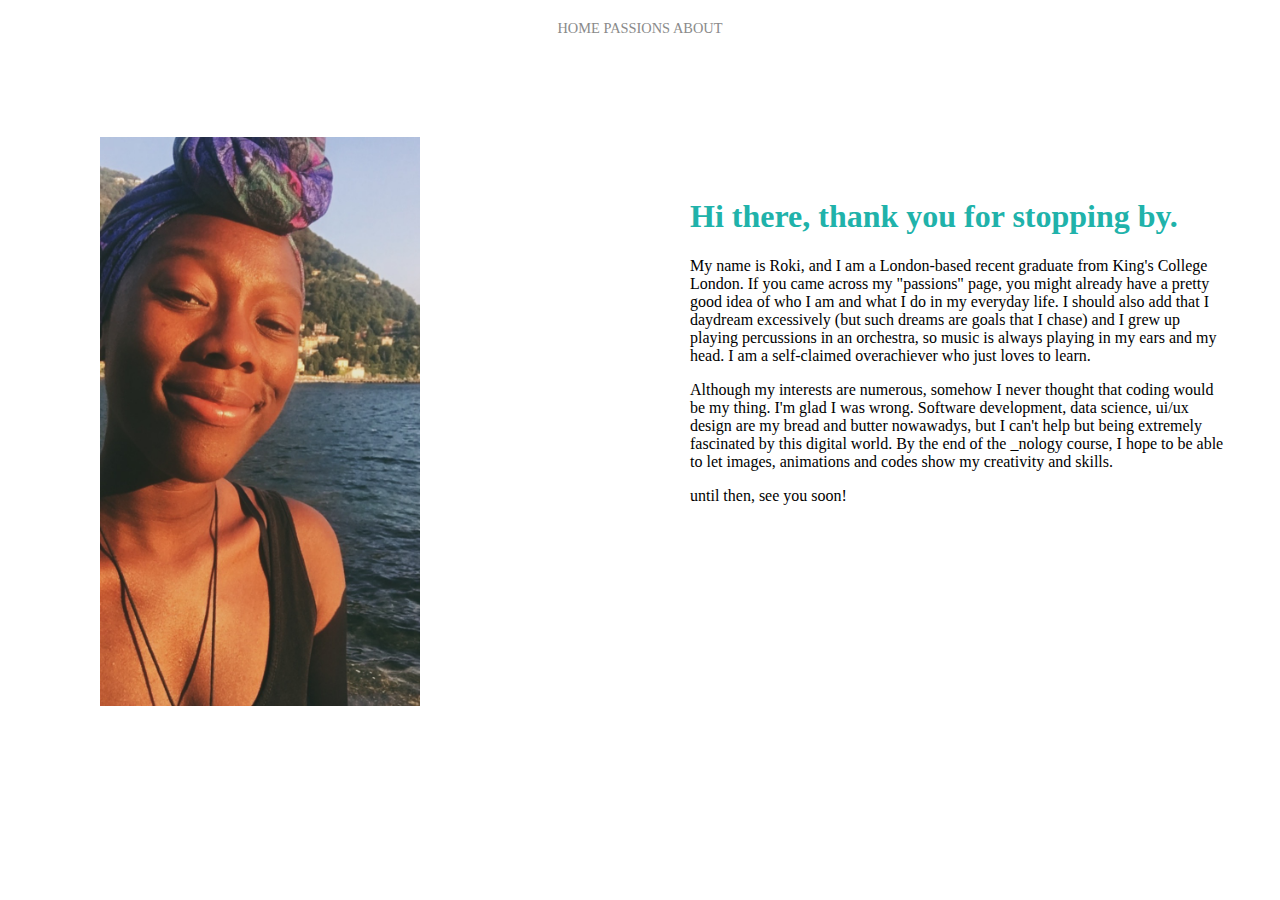
<file: about.html>
<!DOCTYPE html>
<html>

<head>
    <meta charset="utf-8" />
    <title>rokiseydi.com/about</title>
    <link rel="stylesheet" href="styles.css">
</head>

<body>
    <div class="container">
        <div class="nav-bar">
            <div class="left-side">
                <div class="nav-link-bar">
                    <a href="index.html">Home</a>
                    <a href="passions.html">Passions</a>
                    <a href="about.html">About</a>

                </div>
            </div>
        </div>
    </div>


    <div class="content-wrapper">
        <div class="two-column-wrapper">
            <div class="profile-image-wrapper">
                <img src="./images/profile.jpg">

            </div>
            <div class="profile-content-wrapper">
                <h1> Hi there, thank you for stopping by.</h1>
                <p> My name is Roki, and I am a London-based recent graduate from King's College London. If you came across my "passions" page, you might already have a pretty good idea of who I am and what I do in my everyday life. I should also add that
                    I daydream excessively (but such dreams are goals that I chase) and I grew up playing percussions in an orchestra, so music is always playing in my ears and my head. I am a self-claimed overachiever who just loves to learn.
                </p>
                <p> Although my interests are numerous, somehow I never thought that coding would be my thing. I'm glad I was wrong. Software development, data science, ui/ux design are my bread and butter nowawadys, but I can't help but being extremely fascinated
                    by this digital world. By the end of the _nology course, I hope to be able to let images, animations and codes show my creativity and skills.

                </p>
                <p> until then, see you soon! </p>

            </div>
        </div>

</body>

</html>
</file>
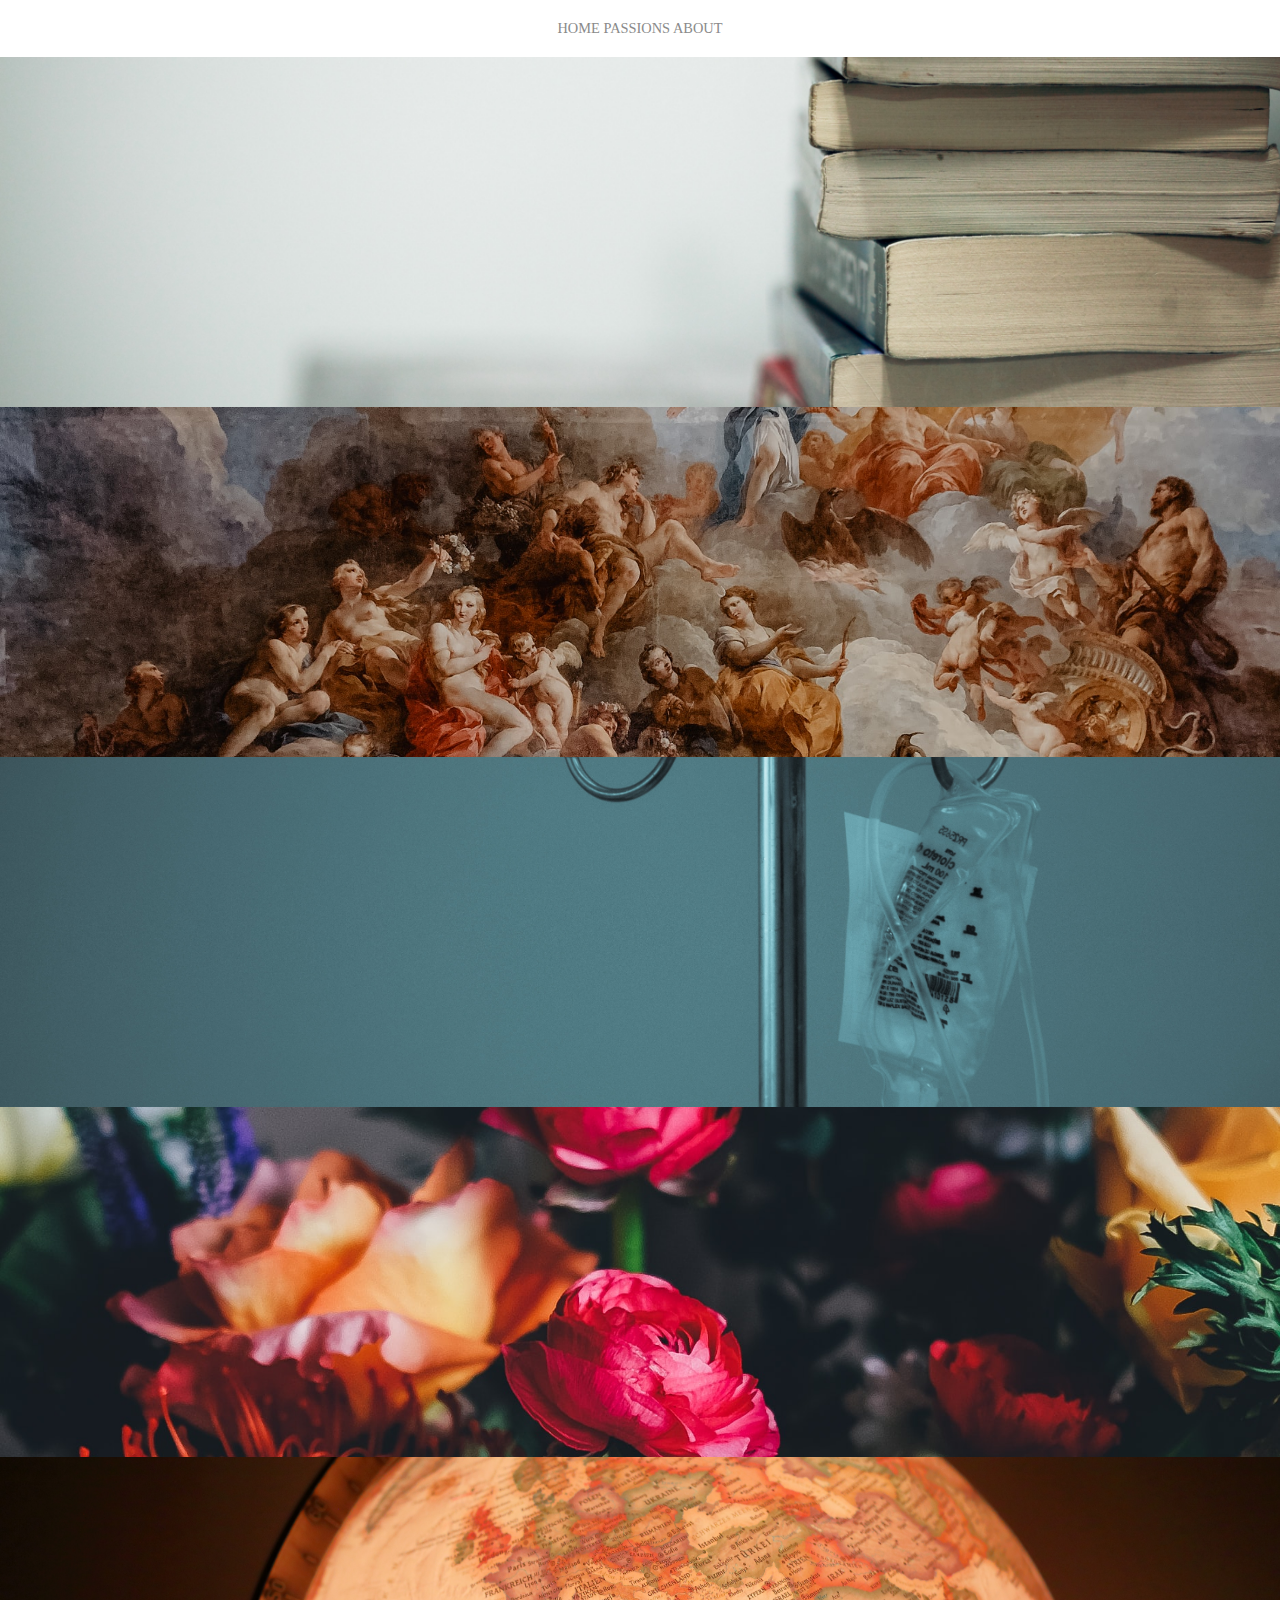
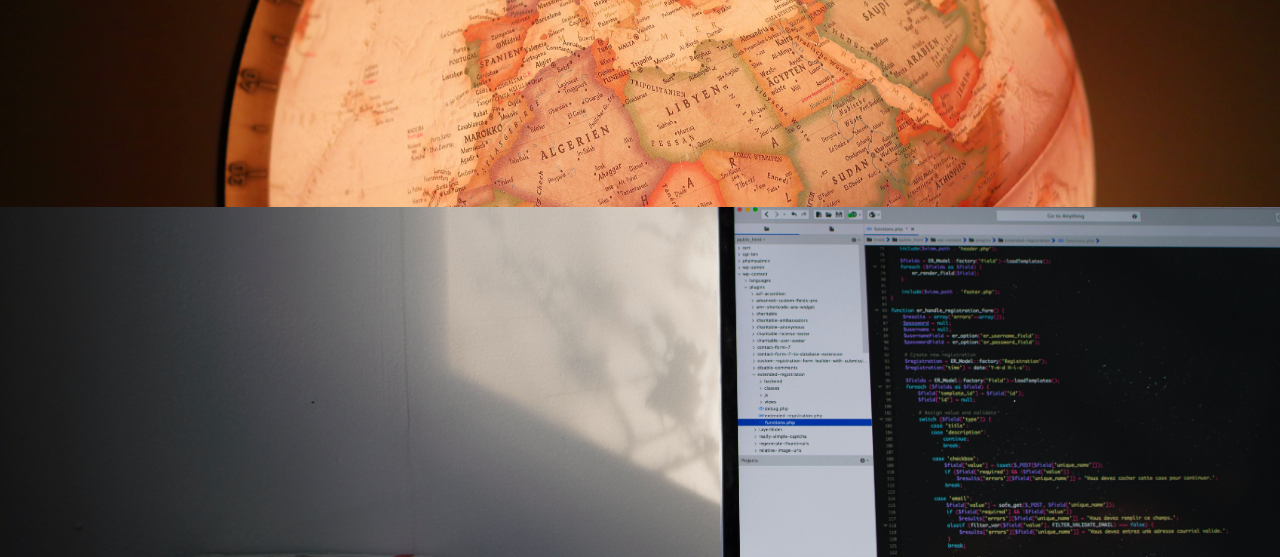
<file: passions.html>
<!DOCTYPE html>
<html>

<head>
    <meta charset="utf-8" />
    <title>rokiseydi.com/passions</title>
    <link rel="stylesheet" href="styles.css">
</head>

<body>
    <div class="container">
        <div class="nav-bar">
            <div class="left-side">
                <div class="nav-link-bar">
                    <a href="index.html">Home</a>
                    <a href="passions.html">Passions</a>
                    <a href="about.html">About</a>

                </div>
            </div>
        </div>
    </div>


    <div class="content-wrapper">
        <div class="portfolio-items-wrapper">
            <div class="portfolio-item-wrapper">
                <div class="portfolio-img-background" style="background-image:url(./images/image1.jpg)"></div>

                <div class="img-text-wrapper">




                    <div class="subtitle"> When reality gets overwhealming, I find solance in books. I admit that I spend way too much money on them, but there's nothing like the scent of old books, and the excitement that comes with owning new ones
                    </div>

                </div>
            </div>




            <div class="portfolio-items-wrapper">
                <div class="portfolio-item-wrapper">
                    <div class="portfolio-img-background" style="background-image:url(./images/image2.jpg)"></div>

                    <div class="img-text-wrapper">



                        <div class="subtitle">When the world gets ugly, I find beauty in the arts. I have a diploma in textile and graphic design, and I love drawing and painting. If I could duplicate myself, I'd probably pursue this field as a career</div>

                    </div>
                </div>
            </div>

            <div class="portfolio-items-wrapper">
                <div class="portfolio-item-wrapper">
                    <div class="portfolio-img-background" style="background-image:url(./images/image3.jpg)"></div>
                    <div class="img-text-wrapper">




                        <div class="subtitle">When I witness suffering, I admire those who are there to cure. Healthcare is a deep passion of mine. I am especially interested in global health, digital health and medical anthropology </div>

                    </div>


                </div>

                <div class="portfolio-items-wrapper">
                    <div class="portfolio-item-wrapper">
                        <div class="portfolio-img-background" style="background-image:url(./images/image4.jpg)"></div>
                        <div class="img-text-wrapper">



                            <div class="subtitle"> When I think of divine creations, I think of flowers. I am a sucker for flowers and nature. As a child I dreamt of living in a house by a lake somewhere in Canada, surrounded by trees. ...To be fair, it's still a dream on mine
                            </div>
                        </div>
                    </div>

                    <div class="portfolio-items-wrapper">
                        <div class="portfolio-item-wrapper">
                            <div class="portfolio-img-background" style="background-image:url(./images/image5.jpg)"></div>
                            <div class="img-text-wrapper">



                                <div class="subtitle"> When I want to learn, I travel. "I catch flies, not feelings" better describes my current situation. I lived in different countries and continents, and I believe that I am the person I am today because of it
                                </div>


                            </div>
                        </div>

                        <div class="portfolio-items-wrapper">
                            <div class="portfolio-item-wrapper">
                                <div class="portfolio-img-background" style="background-image:url(./images/image6.jpg)"></div>
                                <div class="img-text-wrapper">






                                    <div class="subtitle">When I want to be challenged, I code. Coding has become my most recent interest: who would have thought? I enjoy figuring out ways to create something, the ability to be creative and yet technical, and the satisfaction
                                        that comes with doing a good job. I am beyond excited to see what I will be capable of in a couple of months from now </div>

                                </div>

                            </div>
                        </div>
                    </div>

</body>

<script>
    const portfolioItems = document.querySelectorAll('.portfolio-item-wrapper')

    portfolioItems.forEach(portfolioItem => {
        portfolioItem.addEventListener('mouseover', () => {
            portfolioItem.childNodes[1].classList.add('img-darken')
        })
        portfolioItem.addEventListener('mouseout', () => {
            portfolioItem.childNodes[1].classList.remove('img-darken')
        })
    })
</script>

</html>
</file>
<file: styles.css>
/* main styles*/
    
    body {
        margin: 0px;
    }
    
    .container {
        display: grid;
        grid-template-columns: 1fr;
    }
    
    .second-container {
        height: 100vh;
        align-items: center;
        justify-content: center;
        display: flex;
    }
    
    .second-container p {
        color: lightskyblue;
        font-size: 3rem;
        font-weight: bold;
        letter-spacing: 0.1rem;
        text-align: center;
        text-transform: uppercase;
        overflow: hidden;
        padding: 0.5rem;
    }
    
    .second-container p span.typed-text {
        font-weight: bold;
        color: lightslategrey;
    }
    
    .second-container p span.cursor {
        display: inline-block;
        width: 3px;
        background-color: white;
        margin-left: 0.1rem;
        animation: blink 1s infinite;
    }
    
    .second-container p span.cursor.typing {
        animation: none;
    }
    
    @keyframes blink {
        0% {
            background-color: #ccc;
        }
        49% {
            background-color: #ccc;
        }
        50% {
            background-color: transparent;
        }
        59% {
            background-color: transparent;
        }
        100% {
            background-color: #ccc;
        }
    }
    /* nav styles*/
    
    .nav-bar {
        word-spacing: 350%;
        display: flex;
        justify-content: space-evenly;
        padding: 20px;
    }
    
    .nav-bar>.left-side>div {
        font-size: 0.9em;
        text-transform: uppercase;
    }
    
    .nav-link-bar a {
        color: #8a8a8a;
        text-decoration: none;
        transition: color 0.5s;
    }
    
    .nav-link-bar:hover {
        border-bottom: 1px solid black;
    }
    
    .nav-link-bar a:hover {
        color: black;
    }
    /* portfolio styles */
    
    .portfolio-items-wrapper {
        display: grid;
    }
    
    .portfolio-item-wrapper {
        position: relative;
    }
    
    .portfolio-img-background {
        height: 350px;
        width: 100%;
        background-size: cover;
        background-position: center;
        background-repeat: no-repeat;
    }
    
    .img-text-wrapper {
        top: 0;
        align-items: center;
        justify-content: center;
        position: absolute;
        display: flex;
        height: 100%;
        text-align: center;
        padding-left: 200px;
        padding-right: 200px;
        font-weight: 600;
    }
    
    .img-text-wrapper .subtitle {
        color: transparent;
        font-weight: 600;
        transition: 1s;
    }
    
    .img-text-wrapper:hover .subtitle {
        color: lightskyblue;
        font-weight: 600;
    }
    
    .img-darken {
        transition: 1s;
        filter: brightness(20%);
    }
    /* about page */
    
    .two-column-wrapper {
        display: grid;
        grid-template-columns: 1fr 1fr;
    }
    
    .profile-image-wrapper img {
        margin-top: 80px;
        width: 50%;
        margin-left: 100px;
    }
    
    .profile-content-wrapper {
        position: center;
        margin-top: 70px;
        padding: 50px;
    }
    
    .profile-content-wrapper h1 {
        color: lightseagreen;
    }
    /* video */
    
    .video {
        position: fixed;
        margin: 0;
        padding: 0;
        width: auto;
        height: auto;
        z-index: -1;
    }
    
    @media (min-aspect-ratio: 16/9) {
        #video {
            width: 100;
            height: auto;
        }
    }
    
    @media (max-aspect-ratio: 16/9) {
        #video {
            width: auto;
            height: 100%;
        }
    }
</file>
